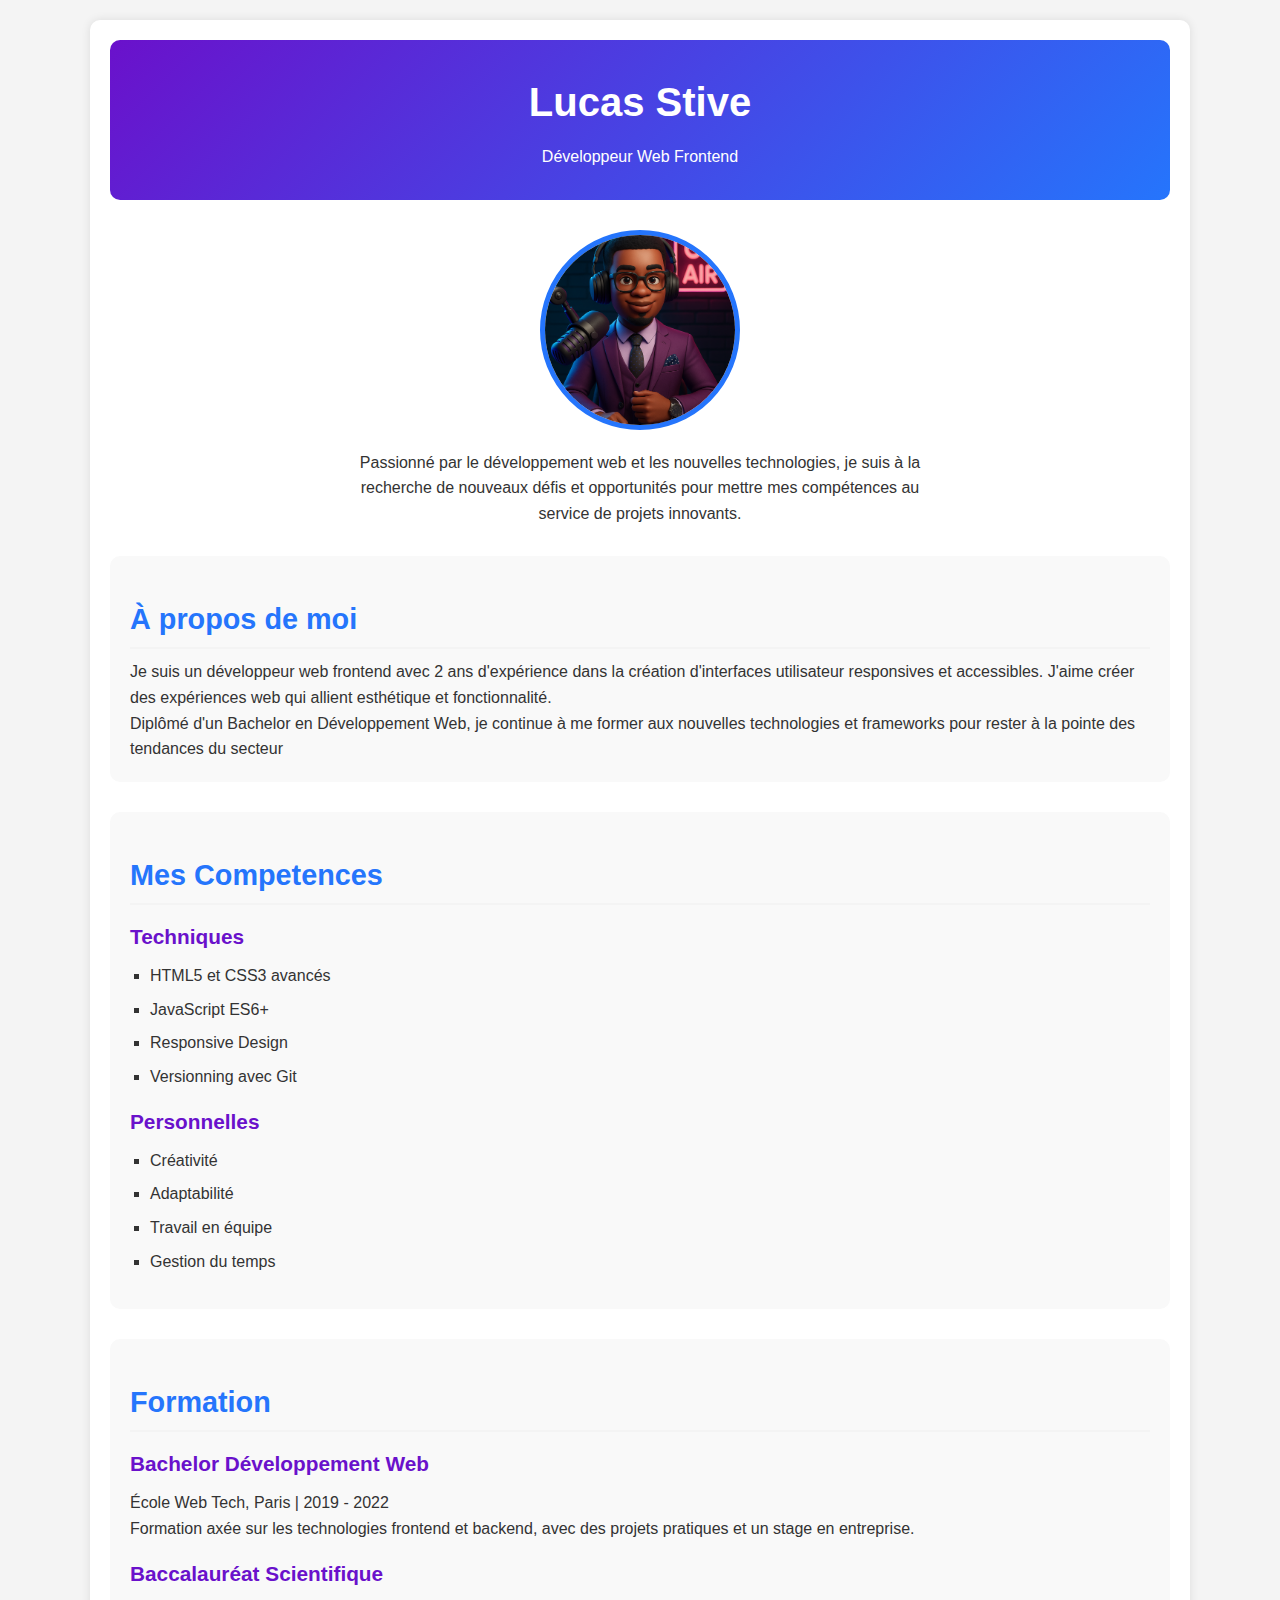
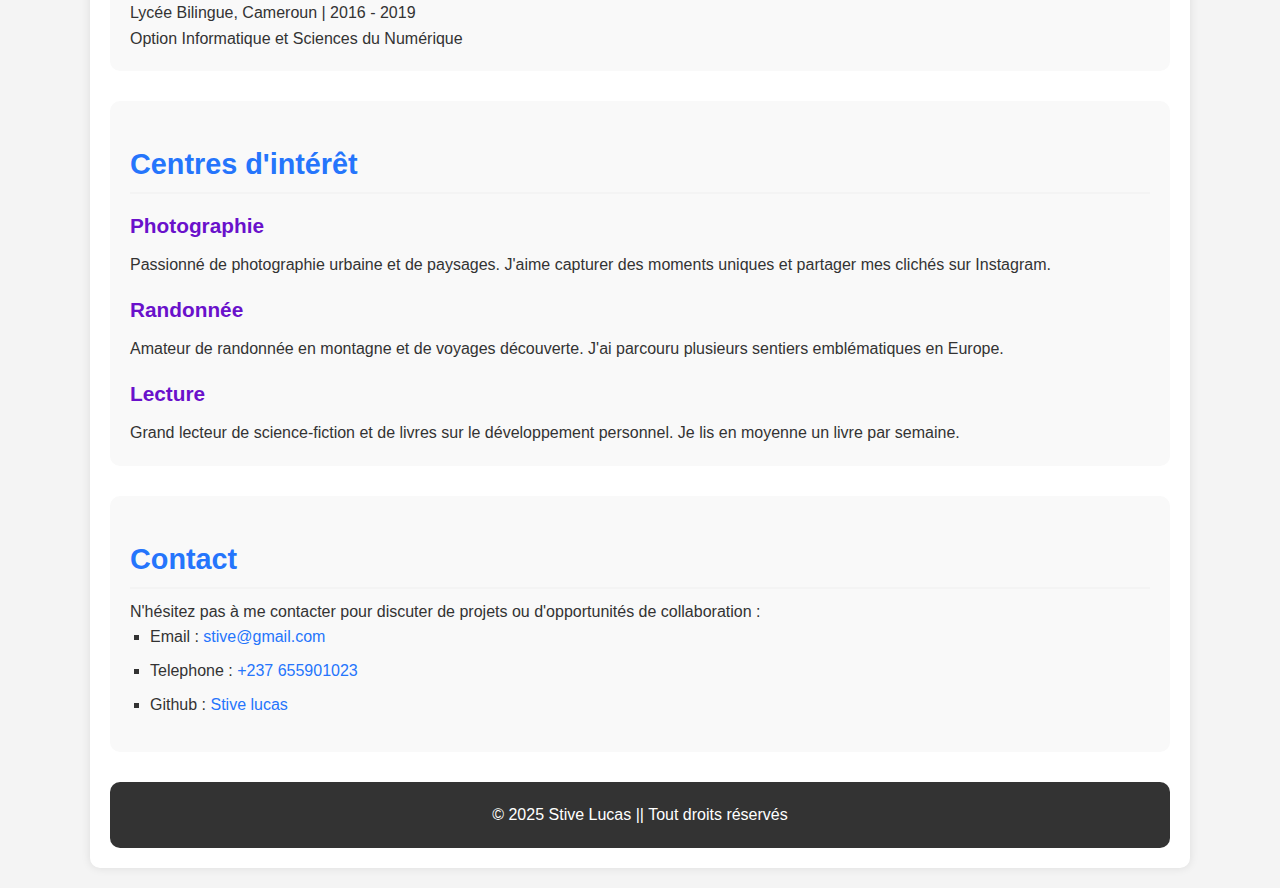
<file: projet 1/html/index.html>
<!DOCTYPE html>
<html lang="en">
<head>
    <meta charset="UTF-8">
    <meta name="viewport" content="width=device-width, initial-scale=1.0">
    <title>Projet 1 || Ma presentation personnelle</title>
    <link rel="stylesheet" href="/projet 1/css/style.css">
</head>
<body>
    <div class="container">
        <!-- header de ma page -->
         <header>
            <h1>Lucas Stive</h1>
            <p>Développeur Web Frontend</p>
         </header>

         <!-- section profile -->
          <section class="profile">
            <img src="/projet 1/image/Podcast Vibes in Studio.png" alt="my picture profile">
            <div class="profile-text">
                <p>Passionné par le développement web et les nouvelles technologies, je suis à la recherche de nouveaux défis et opportunités pour mettre mes compétences au service de projets innovants.</p>
            </div>
          </section>


          <!-- section a propos de moi -->
           <section class="content-section">
            <h2>À propos de moi</h2>
            <p>
                Je suis un développeur web frontend avec 2 ans d'expérience dans la création d'interfaces utilisateur responsives et accessibles. J'aime créer des expériences web qui allient esthétique et fonctionnalité.
            </p>
            <p>
                Diplômé d'un Bachelor en Développement Web, je continue à me former aux nouvelles technologies et frameworks pour rester à la pointe des tendances du secteur
            </p>
           </section>


           <!-- section mes competences -->
            <section class="content-section">
                <h2>Mes Competences</h2>
                <h3>Techniques</h3>
                <ul>
                    <li>HTML5 et CSS3 avancés</li>
                    <li>JavaScript ES6+</li>
                    <li>Responsive Design</li>
                    <li>Versionning avec Git</li>
                </ul>
                <h3>Personnelles</h3>
                <ul>
                    <li>Créativité</li>
                    <li>Adaptabilité</li>
                    <li>Travail en équipe</li>
                    <li>Gestion du temps</li>
                </ul>
            </section>

            <!-- section mes formations -->
             <section class="content-section">
                <h2>Formation</h2>
                <h3>Bachelor Développement Web</h3>
                <p>École Web Tech, Paris | 2019 - 2022</p>
                <p>Formation axée sur les technologies frontend et backend, avec des projets pratiques et un stage en entreprise.</p>

                <h3>Baccalauréat Scientifique</h3>
                <p>Lycée Bilingue, Cameroun | 2016 - 2019</p>
                <p>Option Informatique et Sciences du Numérique</p>
             </section>


             <!-- sextion centre d'interet -->
              <section class="content-section">
                <h2>Centres d'intérêt</h2>
                <h3>Photographie</h3>
                <p>Passionné de photographie urbaine et de paysages. J'aime capturer des moments uniques et partager mes clichés sur Instagram.</p>


                <h3>Randonnée</h3>
                <p>Amateur de randonnée en montagne et de voyages découverte. J'ai parcouru plusieurs sentiers emblématiques en Europe.</p>

                <h3>Lecture</h3>
                <p>Grand lecteur de science-fiction et de livres sur le développement personnel. Je lis en moyenne un livre par semaine.</p>
              </section>

              <!-- section contact -->
               <section class="content-section">
                <h2>Contact</h2>
                <p>N'hésitez pas à me contacter pour discuter de projets ou d'opportunités de collaboration :</p>

                <ul>
                    <li> Email : <a href="mailto:stive@gmail.com">stive@gmail.com</a></li>
                    <li>Telephone : <a href="tel:+237 655901023"> +237 655901023</a></li>
                    <li>Github : <a href="https://github.stivelucas.com"> Stive lucas</a></li>
                </ul>
               </section>

               <!-- footer de la page -->
                <footer>
                    <p>&copy; 2025 Stive Lucas || Tout droits réservés</p>
                </footer>
    </div>
    
</body>
</html>
</file>
<file: projet 1/css/style.css>
*{
    margin: 0;
    padding: 0;
    box-sizing: border-box;
}

body{
    font-family: 'Segoe', sans-serif;
    color: #333;
    background-color: #f4f4f4;
    padding: 20px;
    line-height: 1.6;
}


.container{
    max-width: 1100px;
    margin: 0 auto;
    padding: 20px;
    background-color: white;
    border-radius: 10px;
    box-shadow: 0 0 10px rgba(0, 0, 0, 0.1);
}

header{
    text-align: center;
    padding: 30px 0;
    background: linear-gradient(135deg, #6a11cb 0%, #2575fc  100%);
    color: white;
    border-radius: 10px;
    margin-bottom: 30px;
}

h1{
    font-size: 2.5rem;
    margin-bottom: 10px;
}

h2{
    font-size: 1.8rem;
    color: #2575fc;
    margin: 20px 0 10px;
    padding-bottom: 5px;
    border-bottom: 2px solid #f4f4f4;
}

h3{
    font-size: 1.3rem;
    color: #6a11cb;
    margin: 15px 0 10px;
}

/* section profile */
.profile{
    display: flex;
    flex-direction: column;
    align-items: center;
    margin-bottom: 30px;
}

.profile img{
    width: 200px;
    height: 200px;
    border-radius: 50%;
    object-fit: cover;
    border: 5px solid #2575fc;
    margin-bottom: 20px;
}

.profile-text{
    text-align: center;
    max-width: 600px;
}


/* section de contenu */
.content-section{
    margin-bottom: 30px;
    padding: 20px;
    background-color: #f9f9f9;
    border-radius: 10px;
}

/* liste */
ul{
    list-style-type: square;
    margin-left: 20px;
    margin-bottom: 15px;
}

li{
    margin-bottom: 8px;
}

a{
    color: #2575fc;
    text-decoration: none;
}

a:hover{
    color: #6a11cb;
    text-decoration: underline;
}

footer{
    text-align: center;
    margin-top: 30px;
    background-color: #333;
    color: white;
    padding: 20px;
    border-radius: 10px;
}
</file>
